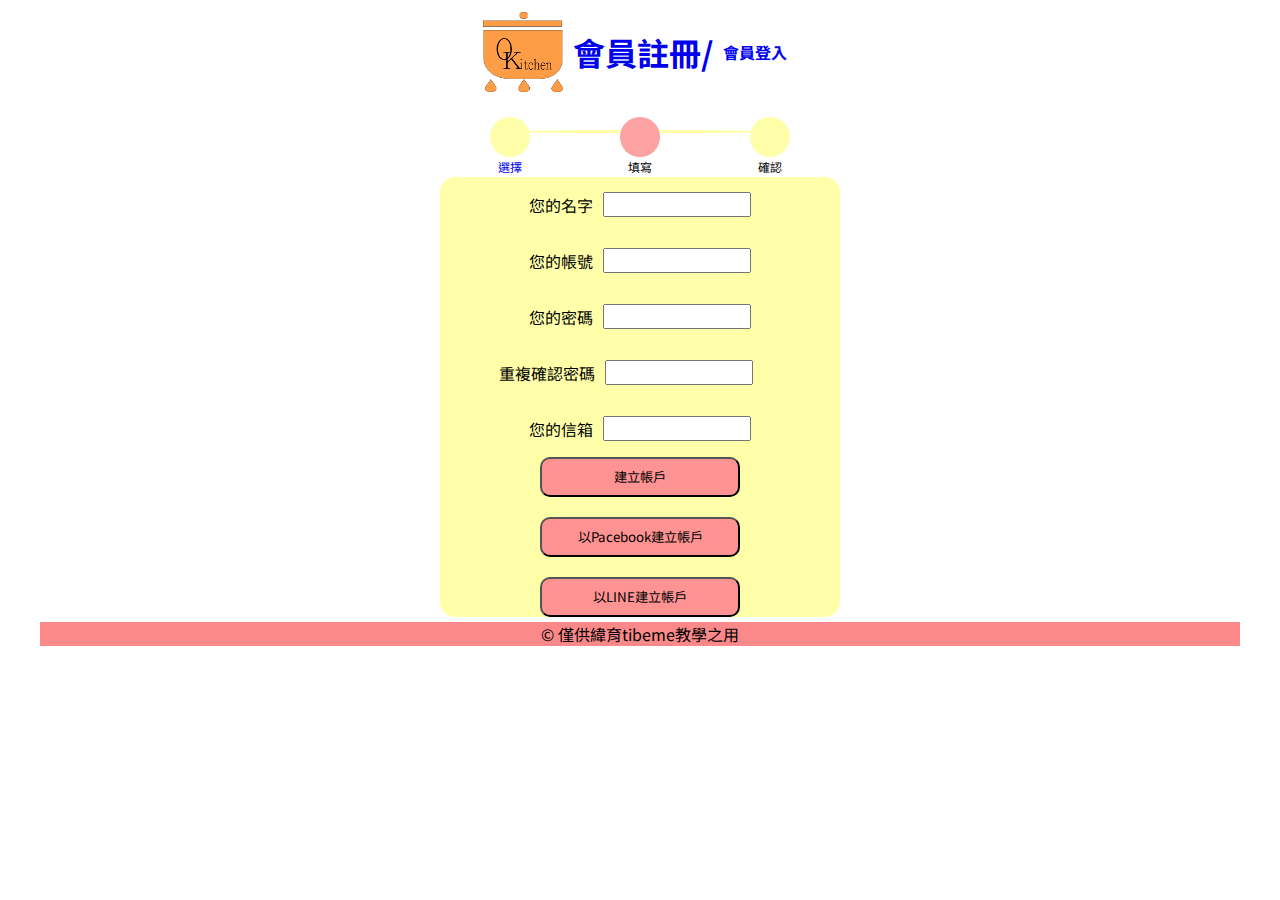
<file: seminar/member_assign.html>
<!DOCTYPE html>
<html lang="zh-HANT" dir="ltr">
<head>
  <meta charset="utf-8">
  <title>會員註冊</title>
  <link rel="preconnect" href="https://fonts.googleapis.com">
  <link rel="preconnect" href="https://fonts.gstatic.com" crossorigin>
  <link href="https://fonts.googleapis.com/css2?family=Noto+Sans+TC&display=swap" rel="stylesheet">
  <link rel="stylesheet" href="./css/common/footer.css">
  <style media="screen">
  *{
    box-sizing:border-box;
    text-decoration:none;
    font-family: 'Noto Sans TC', sans-serif;
  }
  div.progress_bar{
    /* border:1px solid red; */
    width:300px;
    margin:20px auto;
    display:flex;
    justify-content:space-between;
  }
  div.progress_bar>div{
    /* margin:10px; */
    /* border:1px solid yellow; */
    background-color:#ffffaa;
    border-radius:50%;
    width:40px;
    height:40px;
    position:relative;
  }
  div.progress_bar>div:nth-child(3){
    background-color:#FDA2A2;

  }
  div.progress_bar>div>p{
    /* border:1px solid red; */
    /* width:30px; */
    display:inline-block;
    position:absolute;
    font-size:12px;
    bottom:-30px;
    left:8px;
    /* transform:translateX(-50%); */
  }
  header div.progress_bar>div.progess_line{
    /* border:1px solid red; */
    width:300px;
    height:3px;
    position:absolute;
    top:130px;
  }
  div.assign_login{
    margin:0 auto;
    width:1200px;
    display:flex;
    justify-content:center;
    align-items:center;
    /* vertical-align:bottom; */
  }
  div.assign_login a{
    margin-right:10px;
    display:flex;
    align-items:bottom;
  }

  div.assign_login a img{
    height:80px;
    width:80px;
  }

  div.assign_login h1::after{
    content:"/"
  }
  main{
    /* border:1px solid red; */
    margin:0 auto;
    width:400px;
    height:440px;
    text-align:center;
    background:#FFFFAA;
    border-radius:15px;
  }
  main div{
    display:inline-block;
    width:100%;
    display:flex;
    justify-content:center;
    align-items:center;
    gap:10px;
    vertical-align:bottom;
  }
  main div.password_confirm p,
  main div.password_confirm input{
    /* border:1px solid red; */
    position:relative;
    right:14px
  }
  input[type="submit"]{
    /* border:1px solid red; */
    margin:0 auto;
    width:200px;
    height:40px;
    margin-bottom:20px;
    display:block;
    justify-items:center;
    border-radius:10px;
    background-color:#FF9393;
  }
  </style>
</head>
<body>
  <header>
    <div class="assign_login">
      <a href="./index.html"><img src="./pic/onlinekitchen_pic.png" alt=""></a>
      <a href="./member_assign.html"><h1>會員註冊</h1></a>
      <a href="./member_login.html"><h4>會員登入</h4></a>
    </div>
    <div class="progress_bar">
      <div class="progess_line"></div>
      <div class="progress_bar_first">
        <p><a href="./member_choose.html">選擇</a></p>
      </div>
      <div class="progress_bar_second">
        <p>填寫</p>
      </div>
      <div class="progress_bar_third">
        <p>確認</p>
      </div>

    </div>
  </header>
  <main>
    <div class="name">
      <p>您的名字</p>
      <input type="text" name="" value="">
    </div>
    <div class="account">
      <p>您的帳號</p>
      <input type="text" name="" value="">
    </div>
    <div class="password">
      <p>您的密碼</p>
      <input type="text" name="" value="">
    </div>
    <div class="password_confirm">
      <p>重複確認密碼</p>
      <input type="text" name="" value="">
    </div>
    <div class="email">
      <p>您的信箱</p>
      <input type="text" name="" value="">
    </div>
    <input type="submit" name="" value="建立帳戶">
    <input type="submit" name="" value="以Pacebook建立帳戶">
    <input type="submit" name="" value="以LINE建立帳戶">
  </main>
  <footer>
    <div class="copyriht">
      <p>&copy 僅供緯育tibeme教學之用</p>
    </div>
  </footer>
</body>
</html>
</file>
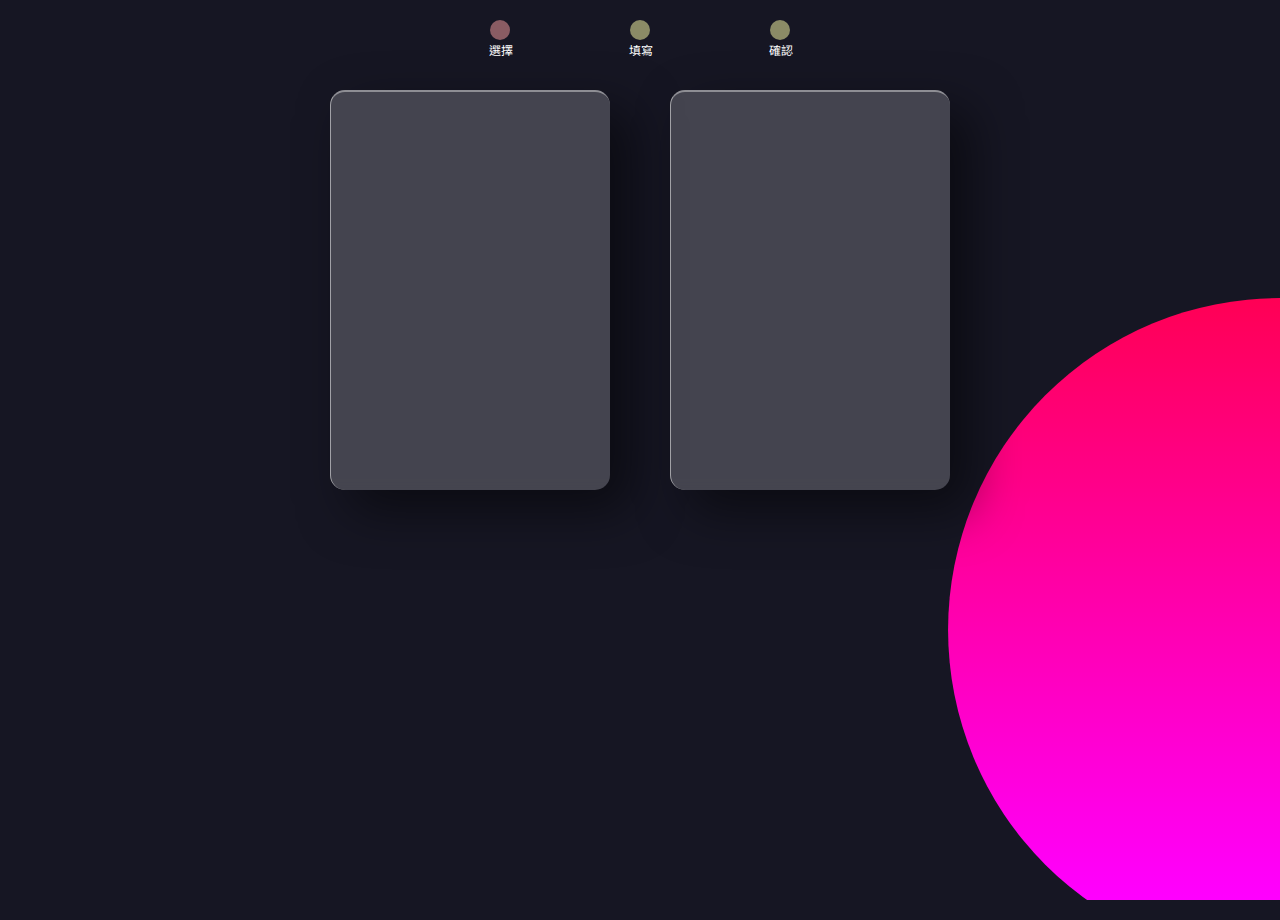
<file: seminar/member_choose.html>
<!DOCTYPE html>
<html lang="zh-HANT" dir="ltr">
<head>
  <meta charset="utf-8">
  <title>選擇方案</title>
  <link rel="preconnect" href="https://fonts.googleapis.com">
  <link rel="preconnect" href="https://fonts.gstatic.com" crossorigin>
  <link href="https://fonts.googleapis.com/css2?family=Noto+Sans+TC&display=swap" rel="stylesheet">
  <link rel="stylesheet" href="./css/common/footer.css">
  <link rel="stylesheet" href="./css/common/progress_bar.css">
  <style media="screen">
  *{
    box-sizing:border-box;
    font-family: 'Noto Sans TC', sans-serif;
    text-decoration: none;
  }
  body{

    justify-content:center;
    align-items:center;
    min-height:100vh;
    background:#161623;
  }
  body:before{
    content:"";
    position:absolute;
    top:0;
    left:0;
    width:100%;
    height:100%;
    background-image:linear-gradient(#f00,#f0f);
    clip-path:circle(30% at right 70%);
  }
  /* body:after{
  content:"";
  position:absolute;
  top:0;
  left:0;
  width:100%;
  height:100%;
  background-image:linear-gradient(#2196f3,#e91e63);
  clip-path:circle(20% at 10% 10%);
  } */
  body{
    margin:0 auto;
    width:1200px;
  }
  div.container{
    position:relative;
    display:flex;
    justify-content:center;
    align-items:center;
    max-width:1200px;
    flex-wrap:wrap;
    z-index:1;
  }
  div.container div.card{
    position:relative;
    width:280px;
    height:400px;
    margin:30px;
    box-shadow:20px 20px 50px rgba(0,0,0,.5);
    border-radius:15px;
    background:rgba(255,255,255,.2);
    overflow:hidden;
    display:flex;
    justify-content:center;
    align-items:center;
    border-top:2px solid rgba(255,255,255,.4);
    border-left:1px solid rgba(255,255,255,.5);
    backdrop-filter:blur(5px);
  }
  div.container div.card div.content{
    padding:20px;
    text-align:center;
    transform:translateY(100px);
    opacity:0;
    transition:.5s;
  }
  div.container div.card:hover div.content{
    transform:translateY(0px);
    opacity:1
  }
  div.container div.card div.content h2{
    position:absolute;
    top:-150px;
    right:0px;
    font-size:8em;
    color:rgba(255,255,255,.5);
    pointer-events:none;
  }
  div.container div.card div.content h3{
    font-size:1.8em;
    color:#000;
    z-index:1;
  }
  div.container div.card div.content p{
    font-size:1.6em;
    color:#000;
    font-weight:300;
  }
  div.container div.card div.content a{
    position:relative;
    display:inline-block;
    padding:8px 20px;
    margin:15px;
    background:rgba(255,255,255,.1);
    color:#000;
    border-radius:20px;
    text-decoration:none;
    font-weight:500;
    box-shadow:0 5px 15px rgba(0,0,0,.2);

  }
  div.progress_bar>div{
    background-color:rgba(255,255,170,.5);
    border-radius:50%;
    width:20px;
    height:20px;
    position:relative;
    /* display:flex; */
    /* justify-content:center; */
    /* align-items:center; */
    text-align:center;
    /* border:1px solid red; */
  }
  div.progress_bar>div:nth-child(3){
    background-color:rgba(255,255,170,.5);

  }
  div.progress_bar>div:nth-child(1){
    background-color:rgba(253,162,163,.5);

  }
  div.progress_bar>div>p{
    /* border:1px solid red; */
    width:30px;
    transform:translateX(-40%);
    color:#fff;
  }
  </style>
</head>
<body>
  <div class="progress_bar">
    <div class="progress_bar_first">
      <p>選擇</p>
    </div>
    <div class="progress_bar_second">
      <p>填寫</p>
    </div>
    <div class="progress_bar_third">
      <p>確認</p>
    </div>

  </div>
  <div class="container">
    <div class="card">
      <div class="content">
        <h2>I</h2>
        <h3>PlanI</h3>
        <p>會員期限無期限<br>
          註冊及入會<br>
          不享紅利集點優惠<br>
          無生日禮金</p>
          <a href="./member_assign.html">決定</a>
        </div>
      </div>
      <div class="card">
        <div class="content">
          <h2>II</h2>
          <h3>PlanII</h3>
          <p>會員期限 $300/年<br>
            享會員專屬紅利優惠<br>
            享有生日禮金及專屬折價券。</p>
            <a href="./member_assign.html">決定</a>
          </div>
        </div>

      </div>

    </body>
    </html>
</file>
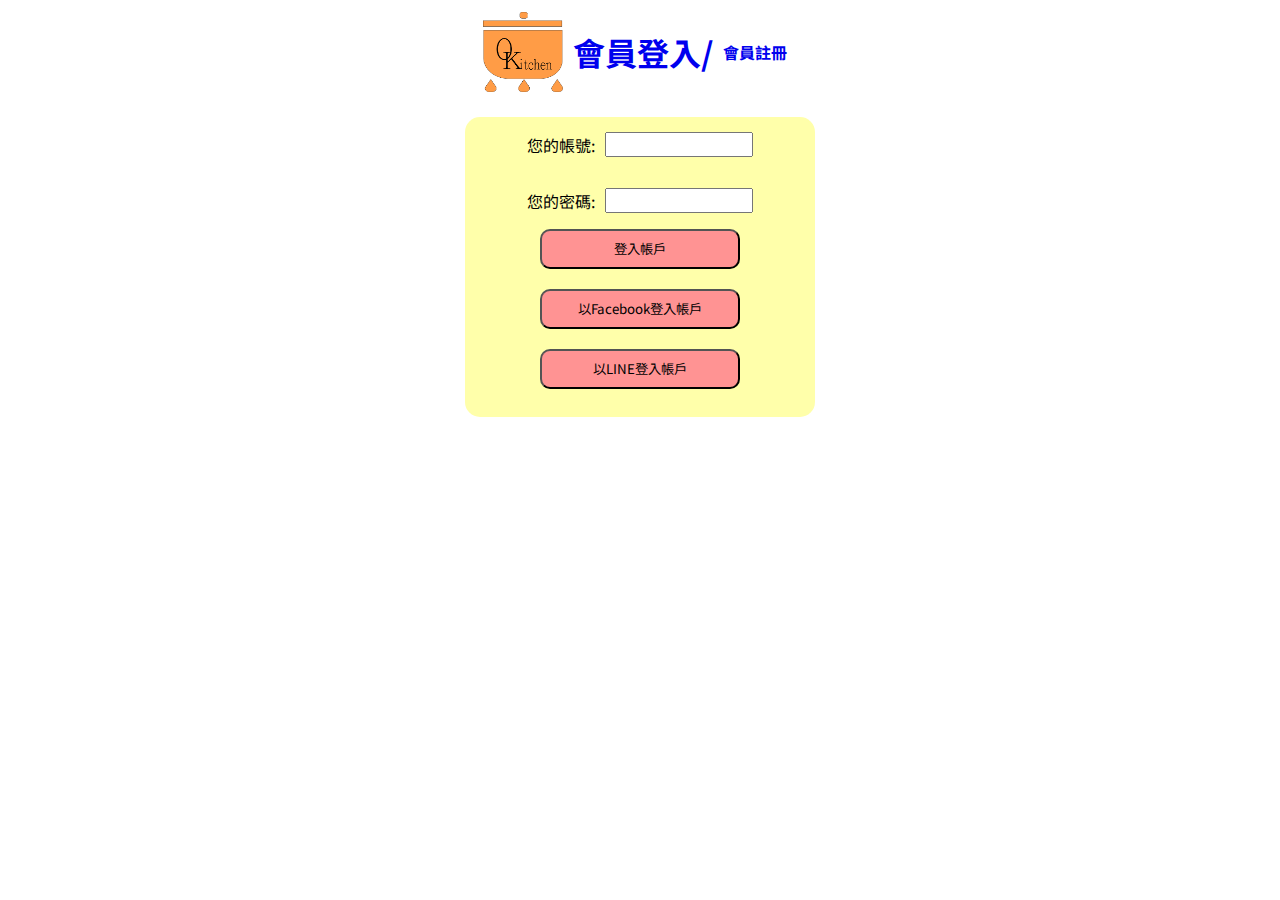
<file: seminar/member_login.html>
<!DOCTYPE html>
<html lang="zh-HANT" dir="ltr">
<head>
  <meta charset="utf-8">
  <title>會員登入</title>
  <link rel="preconnect" href="https://fonts.googleapis.com">
  <link rel="preconnect" href="https://fonts.gstatic.com" crossorigin>
  <link href="https://fonts.googleapis.com/css2?family=Noto+Sans+TC&display=swap" rel="stylesheet">
  <style media="screen">
  *{
    box-sizing:border-box;
    text-decoration:none;
    font-family: 'Noto Sans TC', sans-serif;
  }
  div.assign_login{
    margin:0 auto;
    width:1200px;
    display:flex;
    justify-content:center;
    align-items:center;
    /* vertical-align:bottom; */
  }
  div.assign_login a{
    margin-right:10px;
    display:flex;
    align-items:bottom;
  }

  div.assign_login a img{
    height:80px;
    width:80px;
  }

  div.assign_login h1::after{
    content:"/"
  }
  main{
    /* border:1px solid red; */
    margin:0 auto;
    margin-top:20px;
    width:350px;
    height:300px;
    text-align:center;
    background:#FFFFAA;
    border-radius:15px;
  }
  main div{
    display:flex;
    justify-content:center;
    align-items:center;
    gap:10px;
    vertical-align:bottom;
  }
  input[type="submit"]{
    /* border:1px solid red; */
    margin:0 auto;
    width:200px;
    height:40px;
    margin-bottom:20px;
    display:block;
    justify-items:center;
    border-radius:10px;
    background-color:#FF9393;
  }
  </style>
</head>
<body>
  <header>
    <div class="assign_login">
      <a href="./index.html"><img src="./pic/onlinekitchen_pic.png" alt=""></a>
      <a href="./member_login.html"><h1>會員登入</h1></a>
      <a href="./member_assign.html"><h4>會員註冊</h4></a>
    </div>
  </header>
  <main>
    <div class="account">
      <p>您的帳號:</p>
      <input type="text" name="" value="">
    </div>
    <div class="password">
      <p>您的密碼:</p>
      <input type="text" name="" value="">
    </div>
    <input type="submit" name="" value="登入帳戶">
    <input type="submit" name="" value="以Facebook登入帳戶">
    <input type="submit" name="" value="以LINE登入帳戶">
  </main>
</body>
</html>
</file>
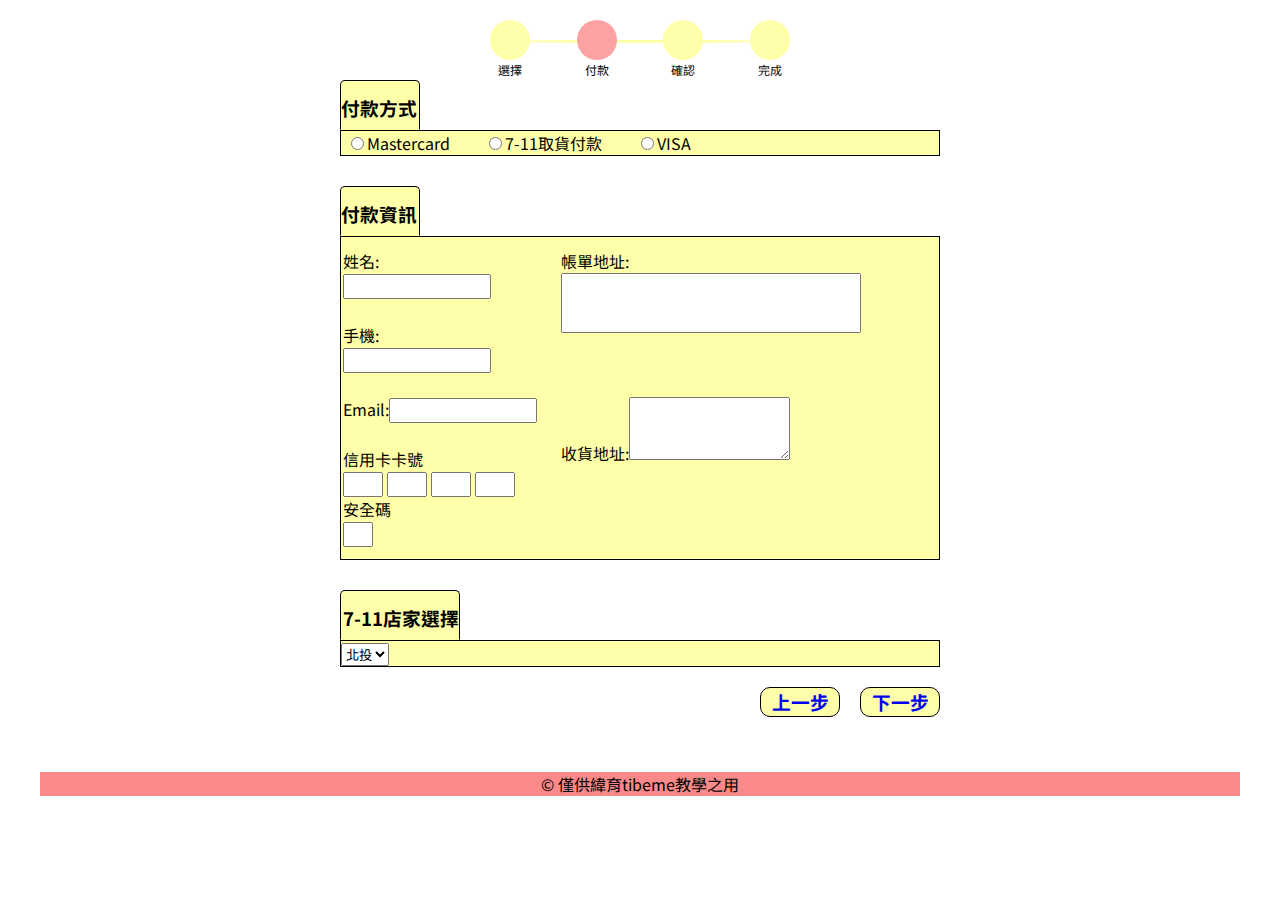
<file: seminar/pay.html>
<!DOCTYPE html>
<html lang="zh-HANT" dir="ltr">
<head>
  <meta charset="utf-8">
  <title>付款頁面</title>
  <link rel="preconnect" href="https://fonts.googleapis.com">
  <link rel="preconnect" href="https://fonts.gstatic.com" crossorigin>
  <link href="https://fonts.googleapis.com/css2?family=Noto+Sans+TC&display=swap" rel="stylesheet">
  <link rel="stylesheet" href="./css/common/footer.css">
  <link rel="stylesheet" href="./css/common/progress_bar.css">
  <style media="screen">
  *{
    box-sizing:border-box;
    /* margin:0; */
    /* padding:0; */
    /* width:1200px; */
    text-decoration: none;
    font-family: 'Noto Sans TC', sans-serif;
  }


  div.pay_way_outline{
    /* border:1px solid red; */
    margin:0 auto;
    width:600px;
  }
  div.pay_way_outline>div.pay_way{
    border:1px solid black;
    border-bottom:1px solid #ffffaa;
    width:80px;
    height:50px;
    border-radius:5px 5px 0 0;
    text-align:center;
    position:relative;
    background-color:#ffffaa;
  }
  div.pay_way_outline>div.pay_way>h3{
    position:absolute;
    top:-6px;
  }
  div.pay_way_outline div.pay_way_choose{
    border:1px solid black;
    background-color:#ffffaa;
  }
  div.pay_way_outline div.pay_way_choose label{
    /* border:1px solid green; */
    margin-right:20px;
    padding:2px 5px;
  }
  main div.pay_data_outline{
    /* border:1px solid red; */
    width:600px;
    margin:0 auto;
    margin-top:30px;
  }
  main div.pay_data_outline div.pay_data{
    border:1px solid black;
    border-bottom:1px solid #ffffaa;
    width:80px;
    height:50px;
    border-radius:5px 5px 0 0;
    text-align:center;
    position:relative;
    background-color:#ffffaa;
  }
  main div.pay_data_outline div.pay_data>h3{
    /* border:1px solid yellow; */
    position:absolute;
    top:-6px;
  }
  main div.pay_data_write{
    border:1px solid black;
    background-color:#ffffaa;
    text-align:tops;
    display:grid;
    grid-template-areas:"name tax_adress" "phone tax_adress" "email goods_adress" "creditcard goods_adress" "creditcard goods_adress"
  }
  main div.pay_data_write div{
    margin:10px 20px 10px 0;
    /* align-self:top */
    padding:2px;
  }
  main div.pay_data_write div.name{
    grid-area:name;
    /* border:1px solid red; */
  }
  main div.pay_data_write div.phone{
    grid-area:phone;
  }
  main div.pay_data_write div.Email{
    grid-area:email;
  }
  main div.pay_data_write div.creditcard{
    grid-area:creditcard;

  }
  main div.pay_data_write div.tax_adress{
    grid-area:tax_adress;
  }
  main div.pay_data_write div.goods_adress{
    grid-area:goods_adress;
  }
  main div.store{
    /* border:1px solid red; */
    width:600px;
    margin:0 auto;
    margin-top:30px;
  }
  main div.store div.seven_eleven{
    border:1px solid black;
    border-bottom:1px solid #ffffaa;
    width:120px;
    height:50px;
    border-radius:5px 5px 0 0;
    text-align:center;
    position:relative;
    background-color:#ffffaa;
  }
  main div.store div.seven_eleven>h3{
    position:absolute;
    top:-6px;
    left:2px;
  }
  main div.store div.seven_eleven_choose{
    border:1px solid black;
    background-color:#ffffaa;
  }
  main div.step{
    /* border:1px solid red; */
    position:relative;
    margin:0 auto;
    margin-top:20px;
    width:600px;
    height:80px;
  }
  main div.step div.next_step{
    border:1px solid black;
    display:inline-block;
    position:absolute;
    right:0;
    border-radius:10px;
    background-color:#ffffaa;
    height:30px;
    width:80px;
    text-align:center;

  }
  main div.step div.previous_step{
    border:1px solid black;
    display:inline-block;
    position:absolute;
    right:100px;
    border-radius:10px;
    background-color:#ffffaa;
    height:30px;
    width:80px;
    text-align:center;
  }
  main div.step div.previous_step h3, main div.step div.next_step h3{
    margin:0;
  }
  </style>
</head>
<body>
  <header>
    <div class="progress_bar">
      <div class="progess_line"></div>
      <div class="progress_bar_first">
        <p>選擇</p>
      </div>
      <div class="progress_bar_second">
        <p>付款</p>
      </div>
      <div class="progress_bar_third">
        <p>確認</p>
      </div>
      <div class="progress_bar_forth">
        <p>完成</p>
      </div>
    </div>

  </header>

  <main>
    <div class="pay_way_outline">
      <div class="pay_way">
        <h3>付款方式</h3>
      </div>
      <div class="pay_way_choose">
        <label>  <input type="radio" name="pay_way" value="">Mastercard</label>
        <label><input type="radio" name="pay_way" value="">7-11取貨付款</label>
        <label><input type="radio" name="pay_way" value="">VISA</label>
      </div>
    </div>

    <div class="pay_data_outline">
      <div class="pay_data">
        <h3>付款資訊</h3>
      </div>
      <div class="pay_data_write">
        <div class="name">
          <label>姓名:
            <br>
            <input type="text" name="" value=""></label>
          </div>
          <div class="phone">
            <label>手機:
              <br><input type="text" name="" value=""></label>
            </div>
            <div class="Email">
              <label>Email:<input type="text" name="" value=""></label>
            </div>
            <div class="credircard">
              <label>信用卡卡號
                <br>
                <input type="text" name="" value="" maxlength="4" style="width:40px;">
                <input type="text" name="" value="" maxlength="4" style="width:40px;">
                <input type="text" name="" value="" maxlength="4" style="width:40px;">
                <input type="text" name="" value="" maxlength="4" style="width:40px;">
              </label>
              <br>
              <label>安全碼
                <br> <input type="text" name="" value="" maxlength="3" style="width:30px;"></label>
              </div>
              <div class="tax_adress">
                <label>帳單地址:<input type="text" name="" value="" style="height:60px;width:300px;"></label>
              </div>
              <div class="goods_adress">
                <label><span>收貨地址:</span><textarea columns="15px" rows="3px"></textarea></label>
              </div>
            </div>
          </div>

          <div class="store">
            <div class="seven_eleven">
              <h3>7-11店家選擇</h3>
            </div>
            <div class="seven_eleven_choose">
              <select>
                <option>北投</option>
                <option>士林</option>
                <option>天母</option>
                <option>芝山</option>
              </select>
            </div>
          </div>

          <div class="step">
            <div class="previous_step">
              <h3><a href="./order.html">上一步</h3>
              </div>
              <div class="next_step">
                <h3><a href="./pay_confirm.html">下一步</a></h3>
              </div>
            </div>

          </main>

          <footer>
            <div class="copyriht">
              <p>&copy 僅供緯育tibeme教學之用</p>
            </div>
          </footer>
        </body>
        </html>
</file>
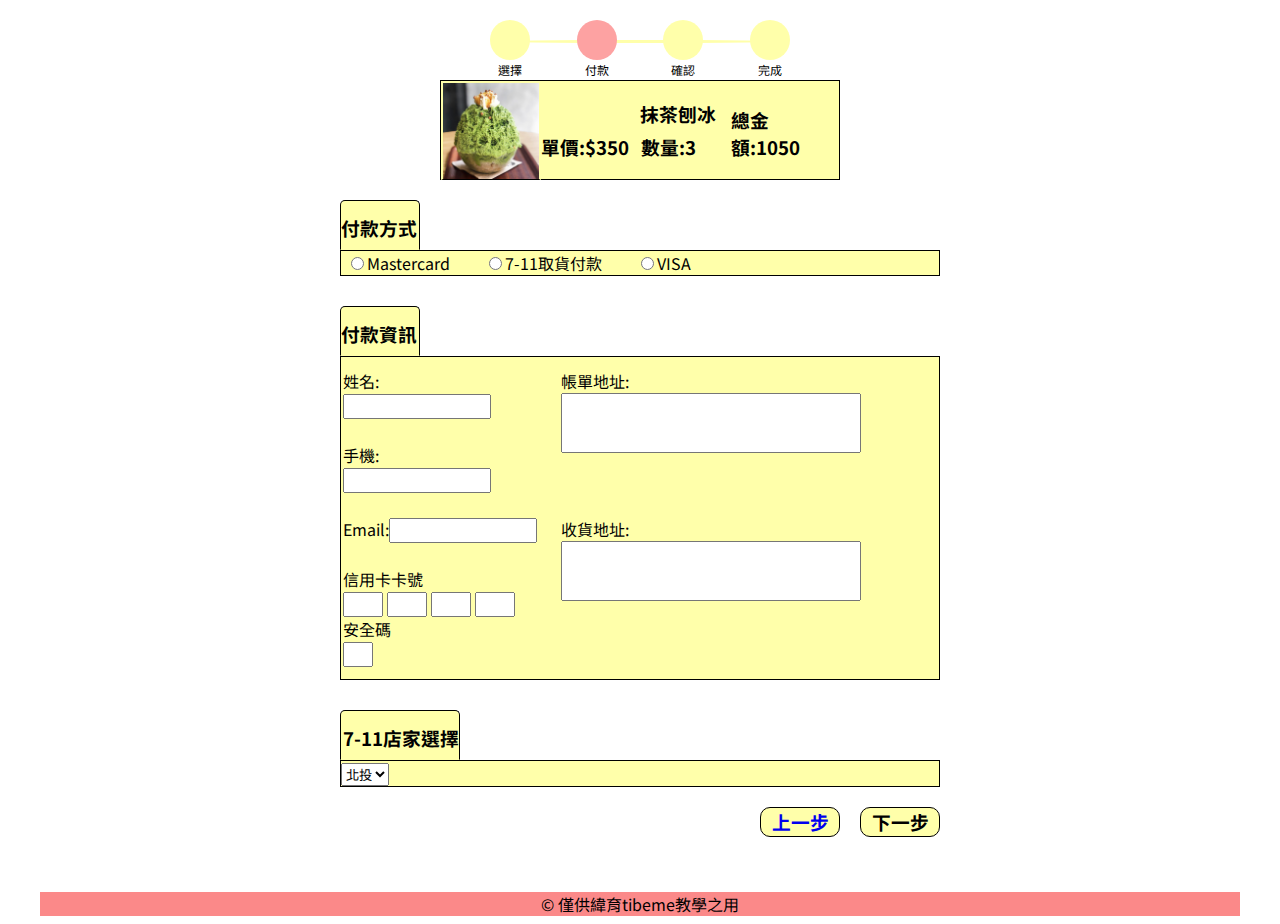
<file: seminar/pay_confirm.html>
<!DOCTYPE html>
<html lang="zh-HANT" dir="ltr">
<head>
  <meta charset="utf-8">
  <title>付款確認頁</title>
  <link rel="preconnect" href="https://fonts.googleapis.com">
  <link rel="preconnect" href="https://fonts.gstatic.com" crossorigin>
  <link href="https://fonts.googleapis.com/css2?family=Noto+Sans+TC&display=swap" rel="stylesheet">
  <link rel="stylesheet" href="./css/common/footer.css">
  <link rel="stylesheet" href="./css/common/progress_bar.css">
  <style>
  *{
    box-sizing:border-box;
    /* margin:0; */
    /* padding:0; */
    /* width:1200px; */
    text-decoration:none;
    font-family: 'Noto Sans TC', sans-serif;
  }


  div.pay_way_outline{
    /* border:1px solid red; */
    margin:0 auto;
    width:600px;
  }
  div.pay_way_outline>div.pay_way{
    border:1px solid black;
    border-bottom:1px solid #ffffaa;
    width:80px;
    height:50px;
    border-radius:5px 5px 0 0;
    text-align:center;
    position:relative;
    background-color:#ffffaa;
  }
  div.pay_way_outline>div.pay_way>h3{
    position:absolute;
    top:-6px;
  }
  div.pay_way_outline div.pay_way_choose{
    border:1px solid black;
    background-color:#ffffaa;
  }
  div.pay_way_outline div.pay_way_choose label{
    /* border:1px solid green; */
    margin-right:20px;
    padding:2px 5px;
  }
  main div.pay_data_outline{
    /* border:1px solid red; */
    width:600px;
    margin:0 auto;
    margin-top:30px;
  }
  main div.pay_data_outline div.pay_data{
    border:1px solid black;
    border-bottom:1px solid #ffffaa;
    width:80px;
    height:50px;
    border-radius:5px 5px 0 0;
    text-align:center;
    position:relative;
    background-color:#ffffaa;
  }
  main div.pay_data_outline div.pay_data>h3{
    /* border:1px solid yellow; */
    position:absolute;
    top:-6px;
  }
  main div.pay_data_write{
    border:1px solid black;
    background-color:#ffffaa;
    text-align:tops;
    display:grid;
    grid-template-areas:"name tax_adress" "phone tax_adress" "email goods_adress" "creditcard goods_adress" "creditcard goods_adress"
  }
  main div.pay_data_write div{
    margin:10px 20px 10px 0;
    /* align-self:top */
    padding:2px;
  }
  main div.pay_data_write div.name{
    grid-area:name;
    /* border:1px solid red; */
  }
  main div.pay_data_write div.phone{
    grid-area:phone;
  }
  main div.pay_data_write div.Email{
    grid-area:email;
  }
  main div.pay_data_write div.creditcard{
    grid-area:creditcard;

  }
  main div.pay_data_write div.tax_adress{
    grid-area:tax_adress;
  }
  main div.pay_data_write div.goods_adress{
    grid-area:goods_adress;
  }
  main div.store{
    /* border:1px solid red; */
    width:600px;
    margin:0 auto;
    margin-top:30px;
  }
  main div.store div.seven_eleven{
    border:1px solid black;
    border-bottom:1px solid #ffffaa;
    width:120px;
    height:50px;
    border-radius:5px 5px 0 0;
    text-align:center;
    position:relative;
    background-color:#ffffaa;
  }
  main div.store div.seven_eleven>h3{
    position:absolute;
    top:-6px;
    left:2px;
  }
  main div.store div.seven_eleven_choose{
    border:1px solid black;
    background-color:#ffffaa;
  }
  main div.step{
    /* border:1px solid red; */
    position:relative;
    margin:0 auto;
    margin-top:20px;
    width:600px;
    height:80px;
  }
  main div.step div.next_step{
    border:1px solid black;
    display:inline-block;
    position:absolute;
    right:0;
    border-radius:10px;
    background-color:#ffffaa;
    height:30px;
    width:80px;
    text-align:center;

  }
  main div.step div.previous_step{
    border:1px solid black;
    display:inline-block;
    position:absolute;
    right:100px;
    border-radius:10px;
    background-color:#ffffaa;
    height:30px;
    width:80px;
    text-align:center;
  }
  main div.step div.previous_step h3, main div.step div.next_step h3{
    margin:0;
  }
  div.goods_confirm_outline{
    border:1px solid black;
    margin:0 auto;
    margin-bottom:20px;
    width:400px;
    height:100px;
    position:relative;
    background-color:#ffffaa;
  }
  div.goods_confirm_outline img{
    border:2px solid #ffffaa;
    border-bottom:1px solid black;
    width:100px;
    position:absolute;
    top:0;
    left:0;
  }
  div.goods_confirm_main{
    display:flex;
    justify-content:center;
    align-items:center;
  }
  div.goods_confirm_main h3{
    position:absolute;
  }
  div.goods_confirm_main h3.title{
    top:0px;
    left:50%;
  }
  div.goods_confirm_main h3.price{
    bottom:0;
    left:100px;
  }
  div.goods_confirm_main h3.number{
    bottom:0;
    left:200px;
  }
  div.goods_confirm_main h3.total_price{
    display:inline-block;
    width:100px;
    bottom:0;
    left:290px;
  }
  </style>
</head>
<body>
  <header>
    <div class="progress_bar">
      <div class="progess_line"></div>
      <div class="progress_bar_first">
        <p>選擇</p>
      </div>
      <div class="progress_bar_second">
        <p>付款</p>
      </div>
      <div class="progress_bar_third">
        <p>確認</p>
      </div>
      <div class="progress_bar_forth">
        <p>完成</p>
      </div>
    </div>

  </header>

  <div class="goods_confirm_outline">
    <div class="goods_confirm_main">
      <img src="./pic/cream.png" alt="">
      <h3 class="title">抹茶刨冰</h3>
      <h3 class="price">單價:$350</h3>
      <h3 class="number">數量:3</h3>
      <h3 class="total_price">總金額:1050</h3>
      <div class="how_much">
      </div>
    </div>
  </div>

  <main>
    <div class="pay_way_outline">
      <div class="pay_way">
        <h3>付款方式</h3>
      </div>
      <div class="pay_way_choose">
        <label>  <input type="radio" name="pay_way" value="">Mastercard</label>
        <label><input type="radio" name="pay_way" value="">7-11取貨付款</label>
        <label><input type="radio" name="pay_way" value="">VISA</label>
      </div>
    </div>

    <div class="pay_data_outline">
      <div class="pay_data">
        <h3>付款資訊</h3>
      </div>
      <div class="pay_data_write">
        <div class="name">
          <label>姓名:
            <br>
            <input type="text" name="" value=""></label>
          </div>
          <div class="phone">
            <label>手機:
              <br><input type="text" name="" value=""></label>
            </div>
            <div class="Email">
              <label>Email:<input type="text" name="" value=""></label>
            </div>
            <div class="credircard">
              <label>信用卡卡號
                <br>
                <input type="text" name="" value="" maxlength="4" style="width:40px;">
                <input type="text" name="" value="" maxlength="4" style="width:40px;">
                <input type="text" name="" value="" maxlength="4" style="width:40px;">
                <input type="text" name="" value="" maxlength="4" style="width:40px;">
              </label>
              <br>
              <label>安全碼
                <br> <input type="text" name="" value="" maxlength="3" style="width:30px;"></label>
              </div>
              <div class="tax_adress">
                <label>帳單地址:<input type="text" name="" value="" style="height:60px;width:300px;"></label>
              </div>
              <div class="goods_adress">
                <label>收貨地址:<input type="text" name="" value="" style="height:60px; width:300px;"></label>
              </div>
            </div>
          </div>

          <div class="store">
            <div class="seven_eleven">
              <h3>7-11店家選擇</h3>
            </div>
            <div class="seven_eleven_choose">
              <select>
                <option>北投</option>
                <option>士林</option>
                <option>天母</option>
                <option>芝山</option>
              </select>
            </div>
          </div>

          <div class="step">
            <div class="previous_step">
              <h3><a href="./pay.html">上一步</a></h3>
            </div>
            <div class="next_step">
              <h3>下一步</h3>
            </div>
          </div>

        </main>

        <footer>
          <div class="copyriht">
            <p>&copy 僅供緯育tibeme教學之用</p>
          </div>
        </footer>
      </body>
      </html>
</file>
<file: seminar/css/common/footer.css>
footer{
  width:1200px;
  margin:5px auto;
  background-color:#FB8989;
  position:relative;
  /* top:-1rem; */
}
div.copyriht{
  /* border:1px solid black; */
  /* position:relative; */
  text-align:center;
  /* margin:10px; */
}
div.copyriht p{
  font-size: 16px;
  margin:0;

}
</file>
<file: seminar/css/common/progress_bar.css>
div.progress_bar{
  /* border:1px solid red; */
  width:300px;
  margin:20px auto;
  display:flex;
  justify-content:space-between;
  /* z-index:100; */
}
div.progress_bar>div{
  /* margin:10px; */
  /* border:1px solid yellow; */
  background-color:#ffffaa;
  border-radius:50%;
  width:40px;
  height:40px;
  position:relative;
}
div.progress_bar>div:nth-child(3){
  background-color:#FDA2A2;

}
div.progress_bar>div>p{
  /* border:1px solid red; */
  /* width:30px; */
  display:inline-block;
  position:absolute;
  font-size:12px;
  bottom:-30px;
  left:8px;
  /* transform:translateX(-50%); */
}
header div.progress_bar>div.progess_line{
  /* border:1px solid red; */
  width:300px;
  height:3px;
  position:absolute;
  top:40px;
}
</file>
